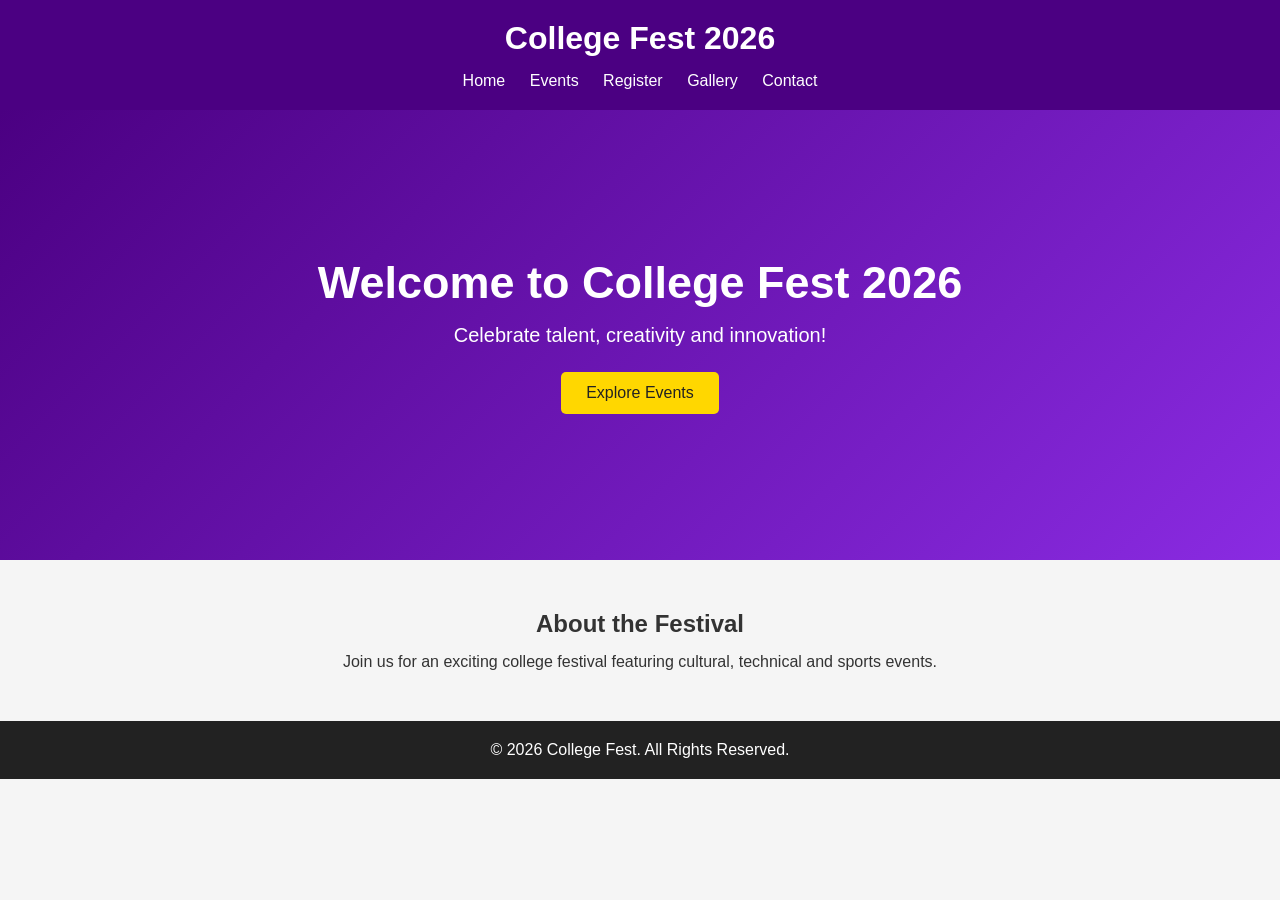
<file: index.html>
<!DOCTYPE html>
<html lang="en">
<head>
    <meta charset="UTF-8">
    <meta name="viewport" content="width=device-width, initial-scale=1.0">
    <title>College Fest 2026</title>
    <link rel="stylesheet" href="style.css">
</head>

<body>

<header>
    <h1>College Fest 2026</h1>

    <nav>
        <a href="index.html">Home</a>
        <a href="events.html">Events</a>
        <a href="register.html">Register</a>
        <a href="gallery.html">Gallery</a>
        <a href="contact.html">Contact</a>
    </nav>
</header>

<section class="hero">
    <h2>Welcome to College Fest 2026</h2>
    <p>Celebrate talent, creativity and innovation!</p>
    <a href="events.html" class="btn">Explore Events</a>
</section>

<section class="about">
    <h2>About the Festival</h2>
    <p>
        Join us for an exciting college festival featuring
        cultural, technical and sports events.
    </p>
</section>

<footer>
    <p>© 2026 College Fest. All Rights Reserved.</p>
</footer>

</body>
</html>
</file>
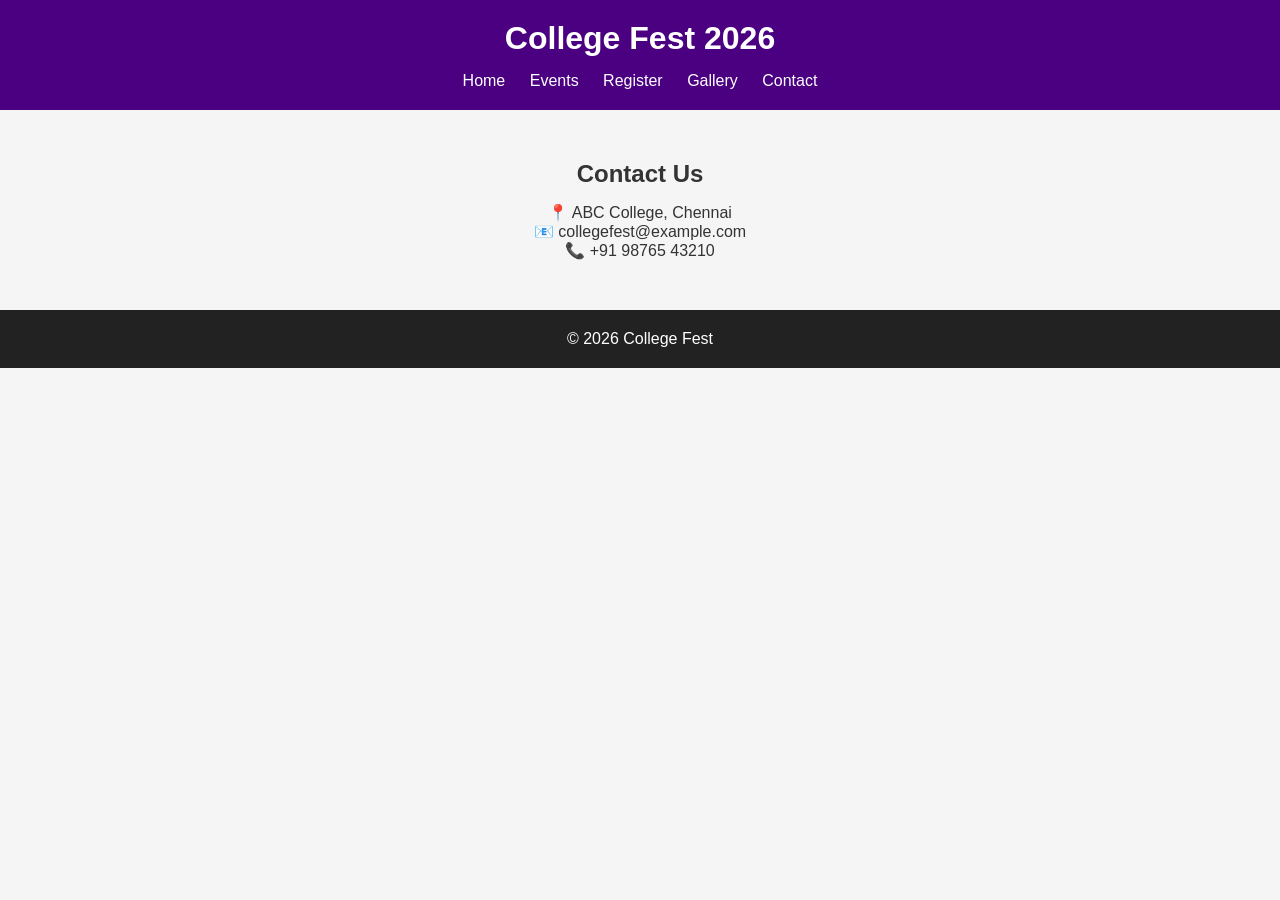
<file: contact.html>
<!DOCTYPE html>
<html lang="en">
<head>
    <meta charset="UTF-8">
    <meta name="viewport" content="width=device-width, initial-scale=1.0">
    <title>Contact - College Fest</title>
    <link rel="stylesheet" href="style.css">
</head>

<body>

<header>
    <h1>College Fest 2026</h1>

    <nav>
        <a href="index.html">Home</a>
        <a href="events.html">Events</a>
        <a href="register.html">Register</a>
        <a href="gallery.html">Gallery</a>
        <a href="contact.html">Contact</a>
    </nav>
</header>

<section class="about">

    <h2>Contact Us</h2>

    <p>📍 ABC College, Chennai</p>
    <p>📧 collegefest@example.com</p>
    <p>📞 +91 98765 43210</p>

</section>

<footer>
    <p>© 2026 College Fest</p>
</footer>

</body>
</html>
</file>
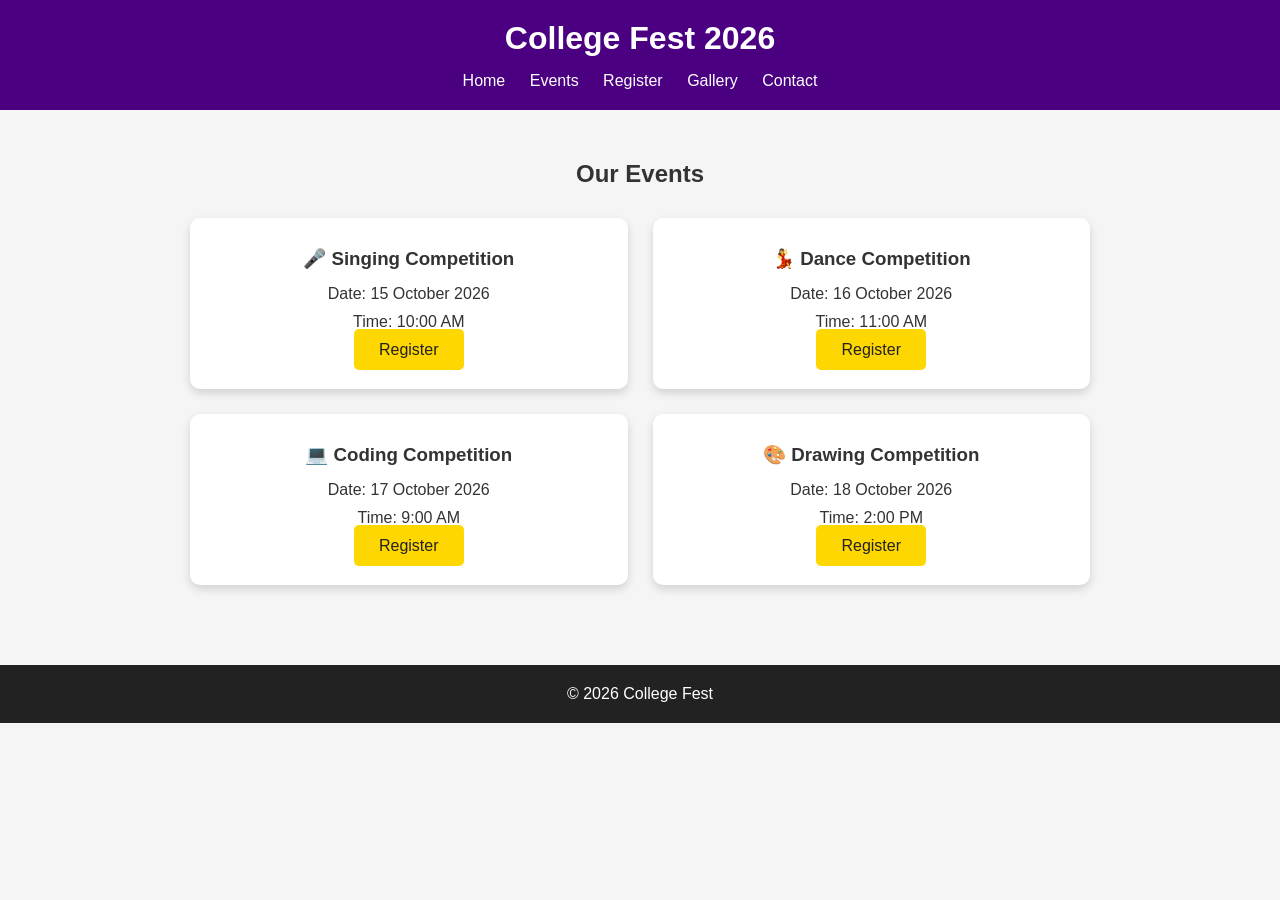
<file: events.html>
<!DOCTYPE html>
<html lang="en">
<head>
    <meta charset="UTF-8">
    <meta name="viewport" content="width=device-width, initial-scale=1.0">
    <title>Events - College Fest</title>
    <link rel="stylesheet" href="style.css">
</head>

<body>

<header>
    <h1>College Fest 2026</h1>

    <nav>
        <a href="index.html">Home</a>
        <a href="events.html">Events</a>
        <a href="register.html">Register</a>
        <a href="gallery.html">Gallery</a>
        <a href="contact.html">Contact</a>
    </nav>
</header>

<section class="about">

    <h2>Our Events</h2>

    <div class="events">

        <div class="event-card">
            <h3>🎤 Singing Competition</h3>
            <p>Date: 15 October 2026</p>
            <p>Time: 10:00 AM</p>
            <a href="register.html" class="btn">Register</a>
        </div>

        <div class="event-card">
            <h3>💃 Dance Competition</h3>
            <p>Date: 16 October 2026</p>
            <p>Time: 11:00 AM</p>
            <a href="register.html" class="btn">Register</a>
        </div>

        <div class="event-card">
            <h3>💻 Coding Competition</h3>
            <p>Date: 17 October 2026</p>
            <p>Time: 9:00 AM</p>
            <a href="register.html" class="btn">Register</a>
        </div>

        <div class="event-card">
            <h3>🎨 Drawing Competition</h3>
            <p>Date: 18 October 2026</p>
            <p>Time: 2:00 PM</p>
            <a href="register.html" class="btn">Register</a>
        </div>

    </div>

</section>

<footer>
    <p>© 2026 College Fest</p>
</footer>

</body>
</html>
</file>
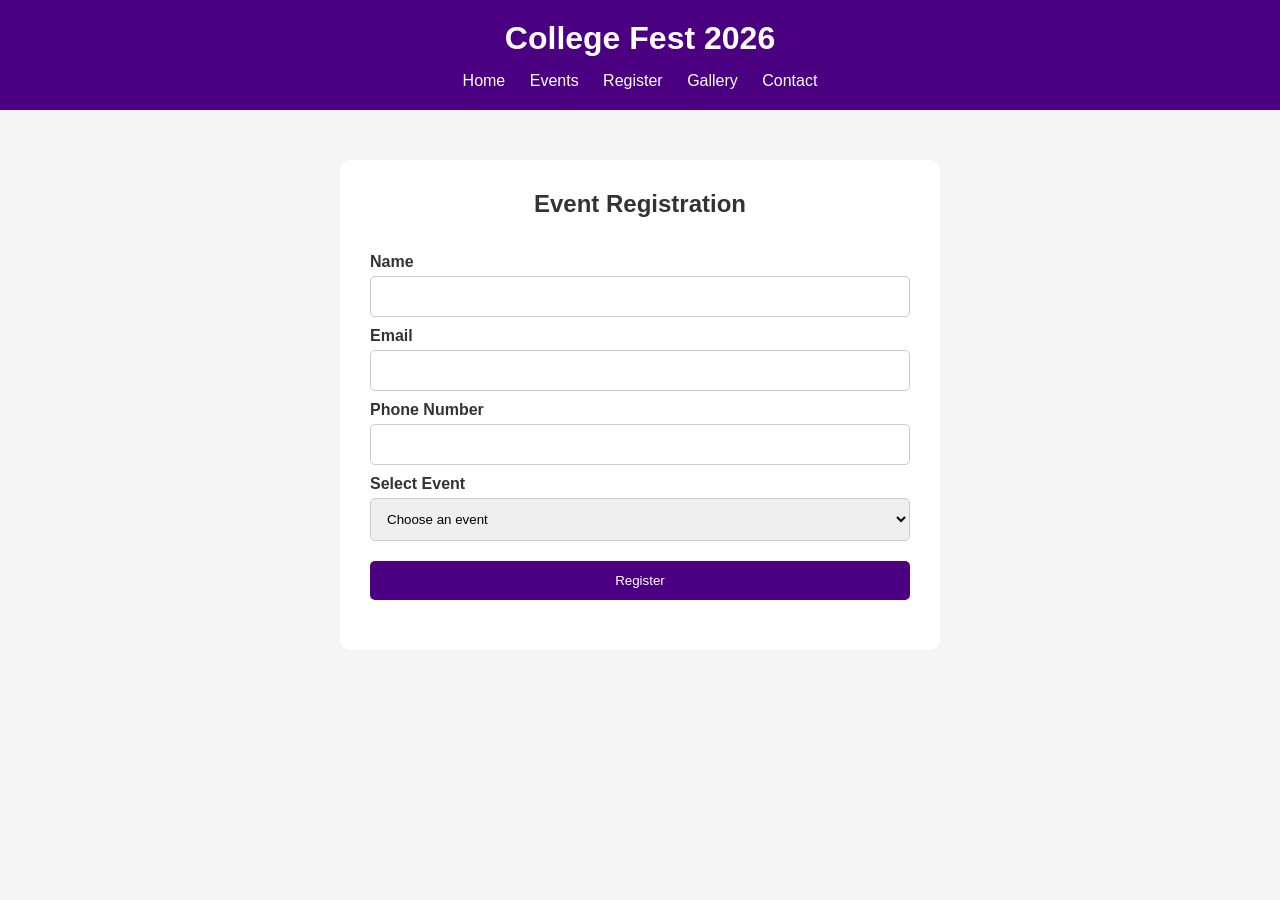
<file: register.html>
<!DOCTYPE html>
<html lang="en">
<head>
    <meta charset="UTF-8">
    <meta name="viewport" content="width=device-width, initial-scale=1.0">
    <title>Register - College Fest</title>
    <link rel="stylesheet" href="style.css">
</head>

<body>

<header>
    <h1>College Fest 2026</h1>

    <nav>
        <a href="index.html">Home</a>
        <a href="events.html">Events</a>
        <a href="register.html">Register</a>
        <a href="gallery.html">Gallery</a>
        <a href="contact.html">Contact</a>
    </nav>
</header>

<section class="form-section">

    <h2>Event Registration</h2>

    <form id="registrationForm">

        <label>Name</label>
        <input type="text" id="name" required>

        <label>Email</label>
        <input type="email" id="email" required>

        <label>Phone Number</label>
        <input type="tel" id="phone" required>

        <label>Select Event</label>

        <select id="event" required>
            <option value="">Choose an event</option>
            <option>Singing Competition</option>
            <option>Dance Competition</option>
            <option>Coding Competition</option>
            <option>Drawing Competition</option>
        </select>

        <button type="submit">Register</button>

    </form>

    <p id="message"></p>

</section>

<script src="script.js"></script>

</body>
</html>
</file>
<file: style.css>
* {
    margin: 0;
    padding: 0;
    box-sizing: border-box;
}

body {
    font-family: Arial, sans-serif;
    background-color: #f5f5f5;
    color: #333;
}

header {
    background: #4b0082;
    color: white;
    padding: 20px;
    text-align: center;
}

header h1 {
    margin-bottom: 15px;
}

nav a {
    color: white;
    text-decoration: none;
    margin: 0 10px;
}

nav a:hover {
    color: #ffd700;
}

.hero {
    min-height: 450px;
    display: flex;
    flex-direction: column;
    justify-content: center;
    align-items: center;
    text-align: center;
    background: linear-gradient(135deg, #4b0082, #8a2be2);
    color: white;
    padding: 30px;
}

.hero h2 {
    font-size: 45px;
    margin-bottom: 15px;
}

.hero p {
    font-size: 20px;
    margin-bottom: 25px;
}

.btn {
    background: #ffd700;
    color: #222;
    padding: 12px 25px;
    text-decoration: none;
    border-radius: 5px;
}

.about {
    padding: 50px 20px;
    text-align: center;
}

.about h2 {
    margin-bottom: 15px;
}

footer {
    background: #222;
    color: white;
    text-align: center;
    padding: 20px;
}
.events {
    display: grid;
    grid-template-columns: repeat(2, 1fr);
    gap: 25px;
    max-width: 900px;
    margin: 30px auto;
}

.event-card {
    background: white;
    padding: 30px;
    border-radius: 10px;
    box-shadow: 0 4px 10px rgba(0,0,0,0.15);
}

.event-card h3 {
    margin-bottom: 15px;
}

.event-card p {
    margin-bottom: 10px;
}
.form-section {
    max-width: 600px;
    margin: 50px auto;
    padding: 30px;
    background: white;
    border-radius: 10px;
}

.form-section h2 {
    text-align: center;
    margin-bottom: 25px;
}

form {
    display: flex;
    flex-direction: column;
}

form label {
    margin: 10px 0 5px;
    font-weight: bold;
}

form input,
form select {
    padding: 12px;
    border: 1px solid #ccc;
    border-radius: 5px;
}

form button {
    margin-top: 20px;
    padding: 12px;
    border: none;
    background: #4b0082;
    color: white;
    cursor: pointer;
    border-radius: 5px;
}

form button:hover {
    background: #6a0dad;
}

#message {
    margin-top: 20px;
    text-align: center;
    color: green;
    font-weight: bold;
}
@media (max-width: 600px) {

    nav {
        display: flex;
        flex-direction: column;
        gap: 10px;
    }

    .hero h2 {
        font-size: 30px;
    }

    .events {
        grid-template-columns: 1fr;
        padding: 15px;
    }

    .gallery {
        grid-template-columns: 1fr;
        padding: 15px;
    }

    .form-section {
        margin: 20px;
    }
}
</file>
